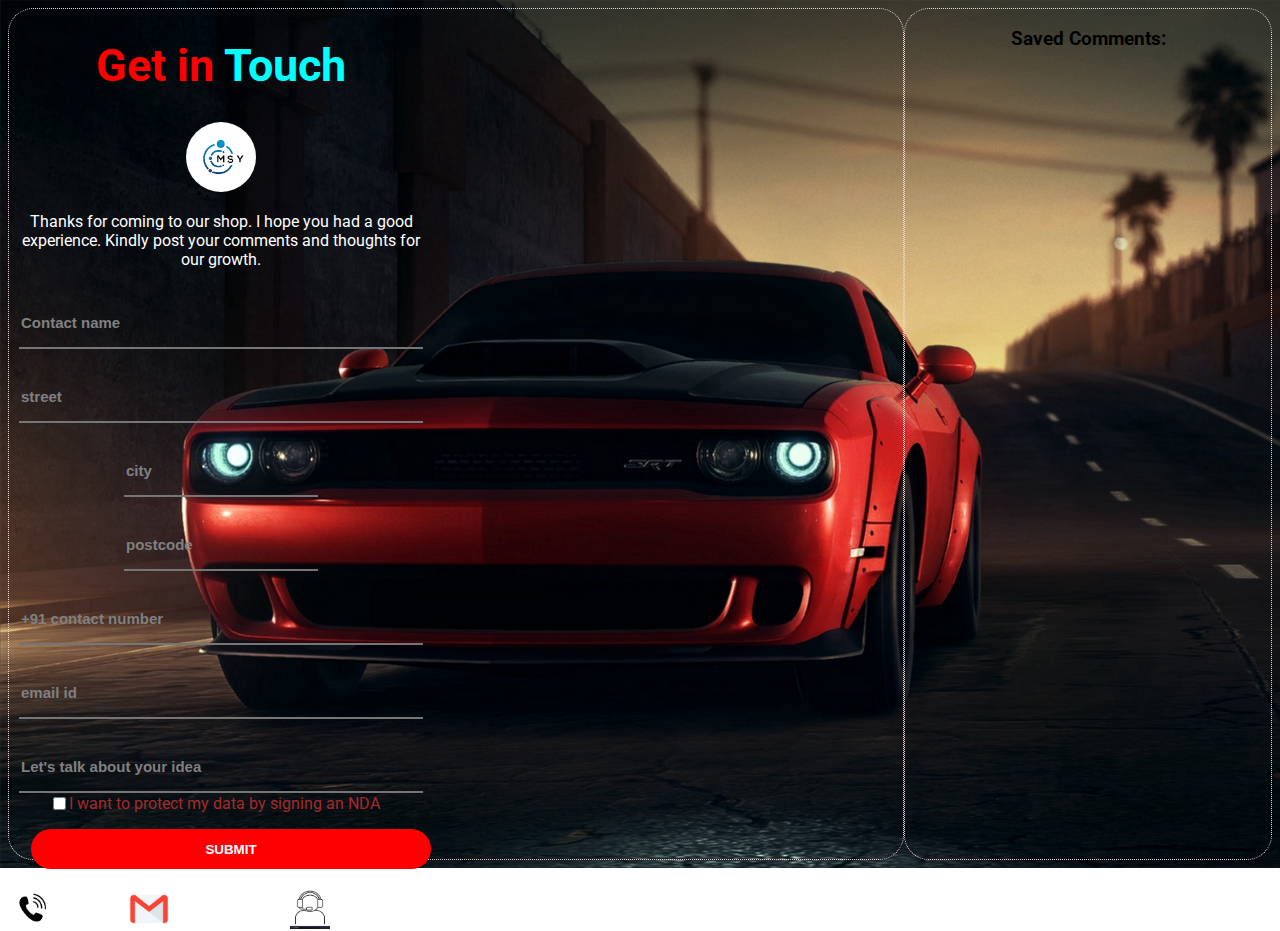
<file: index.html>
<!DOCTYPE html>
<html lang="en">
<head>
    <meta charset="UTF-8">
    <meta name="viewport" content="width=device-width, initial-scale=1.0">
    <link rel="stylesheet" href="google.css" />
    <link rel="preconnect" href="https://fonts.googleapis.com">
    <link rel="preconnect" href="https://fonts.gstatic.com" crossorigin>
    <link href="https://fonts.googleapis.com/css2?family=Roboto:ital,wght@0,100;0,300;0,400;0,500;0,700;0,900;1,100;1,300;1,400;1,500;1,700;1,900&display=swap" rel="stylesheet">
    <title>MSY STORE</title>
    <link rel="icon" href="./LOGO.png" type="image/icon type">
</head>
<body class="body">
    <center style="display: flex; justify-content:space-around;">
        <div class="mainblock">
            <div class="left">
                
                <h1 class="heading">Get in <span style="color: aqua;">Touch</span></h1>
                
                <img src="./LOGO.png" alt="logo" style="height: 70px; border-radius: 50%; ">
                <p class="lo">Thanks for coming to our shop. I hope you had a good experience. Kindly post your comments and thoughts for our growth.</p>
                <input type="text" placeholder="Contact name" class="input1" id="name" />
                <input type="text" placeholder="street" class="input1" />
                <input type="text" placeholder="city" class="input2" />
                <input type="number" placeholder="postcode" class="input2" />
                <input type="number" placeholder="+91 contact number" class="input1" />
                <input type="text" placeholder="email id" class="input1" />
                <input type="text" placeholder="Let's talk about your idea" class="input1" id="comment" />
                <div class="check">
                    <input type="checkbox" />
                    <p style="color: brown;">I want to protect my data by signing an NDA</p>
                </div>
                <button class="submit" onclick="storeComment()" type="button">SUBMIT</button>
                <div class="socialmedia">
                    <div class="social">
                        <img src="/phone.png" alt="phone" width="40" height="40" class="phone">
                        <div class="data">
                            <p>phone</p>
                            <p>04234-235689</p>
                        </div>
                    </div>
                    <div class="social">
                        <img src="/email.png" alt="email" width="40" height="40" class="phone">
                        <div class="data">
                            <p>email</p>
                            <p>msmm2705@gmail.com</p>
                        </div>
                    </div>
                    <div class="social">
                        <img src="/help.png" alt="help" width="40" height="40" class="phone">
                        <div class="data">
                            <p>helpdesk</p>
                            <p>helpdesk@gmail.com</p>
                        </div>
                    </div>
                </div>
            </div>
            <div class="right">
                <iframe src="https://www.google.com/maps/embed?pb=!1m18!1m12!1m3!1d979.2461247782874!2d78.06374906950359!3d10.964542315948187!2m3!1f0!2f0!3f0!3m2!1i1024!2i768!4f13.1!3m3!1m2!1s0x3baa2fb62100926b%3A0xce1822eaf1fbe1db!2sVMP%20tex!5e0!3m2!1sen!2sin!4v1712477807513!5m2!1sen!2sin" width="450" height="800" style="border:0;" allowfullscreen="" loading="lazy" class="margin"></iframe>
            </div>
        </div>
        <div class="comment">
            <h3>Saved Comments:</h3>
            <ul id="commentList"></ul>
        </div>
    </center>
    
    <script>
        // Function to store comment in local storage
        function storeComment() {
            const name = document.getElementById('name').value;
            const comment = document.getElementById('comment').value;

            if (name && comment) {
                // Store the name and comment as an object
                let comments = JSON.parse(localStorage.getItem('comments')) || [];
                comments.push({ name: name, comment: comment });
                localStorage.setItem('comments', JSON.stringify(comments));

                displayComments();
                document.getElementById('name').value = '';
                document.getElementById('comment').value = ''; // Clear the fields
            } else {
                alert('Please enter both name and comment.');
            }
        }

        // Function to display saved comments
        function displayComments() {
            const commentList = document.getElementById('commentList');
            commentList.innerHTML = '';  // Clear the current list
            let comments = JSON.parse(localStorage.getItem('comments')) || [];
            
            comments.forEach((entry, index) => {
                commentList.innerHTML += `<li>
                    <strong>Name : ${entry.name}</strong>
                    <p>Comments : ${entry.comment}</p>
                    </li>`;
            });
        }

        // Display comments on page load
        window.onload = function() {
            displayComments();
        }
    </script>
</body>
</html>
</file>
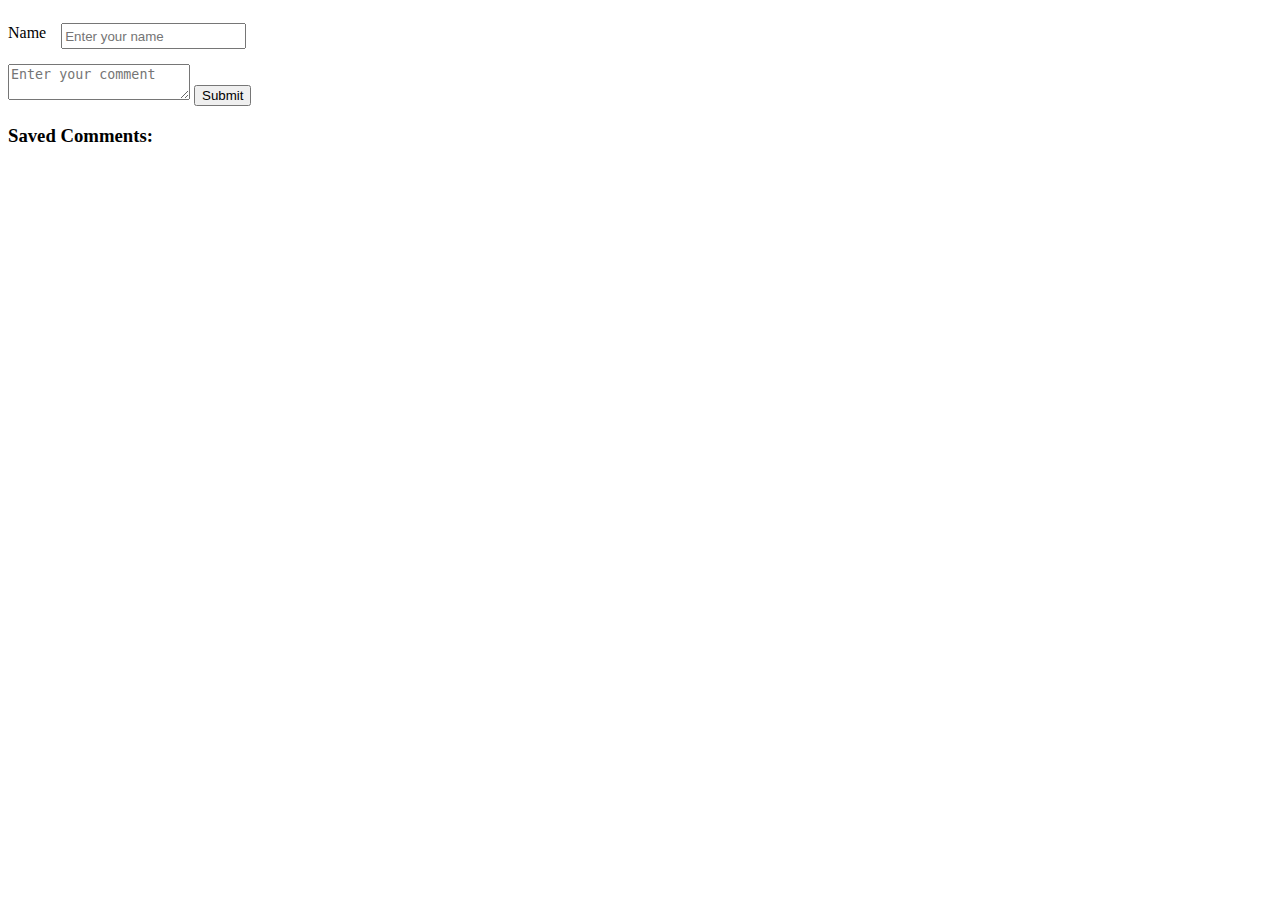
<file: store.html>
<!DOCTYPE html>
<html lang="en">
<head>
    <meta charset="UTF-8">
    <meta name="viewport" content="width=device-width, initial-scale=1.0">
    <title>Store Comments</title>
</head>
<body>
    <form id="commentForm">
        <div style="display: flex;">
            <p>Name</p>
            <input id="name" placeholder="Enter your name" style="margin: 15px; height: 20px;" />
        </div>
        <textarea id="comment" placeholder="Enter your comment"></textarea>
        <button type="button" onclick="storeComment()">Submit</button>
    </form>
    
    <h3>Saved Comments:</h3>
    <ul id="commentList"></ul>

    <script>
        // Function to store comment in local storage
        function storeComment() {
            const name = document.getElementById('name').value;
            const comment = document.getElementById('comment').value;

            if (name && comment) {
                // Store the name and comment as an object
                let comments = JSON.parse(localStorage.getItem('comments')) || [];
                comments.push({ name: name, comment: comment });
                localStorage.setItem('comments', JSON.stringify(comments));

                displayComments();
                document.getElementById('name').value = '';
                document.getElementById('comment').value = ''; // Clear the fields
            } else {
                alert('Please enter both name and comment.');
            }
        }

        // Function to display saved comments
        function displayComments() {
            const commentList = document.getElementById('commentList');
            commentList.innerHTML = '';  // Clear the current list
            let comments = JSON.parse(localStorage.getItem('comments')) || [];
            
            comments.forEach((entry) => {
                commentList.innerHTML += `<li><strong>${entry.name}</strong>: ${entry.comment}</li>`;
            });
        }

        // Display comments on page load
        window.onload = function() {
            displayComments();
        }
    </script>
</body>
</html>
</file>
<file: google.css>
.body{
    background-image: url(dodge_srt_dodge_sportscar_139867_1920x1080.jpg);
    background-size: cover;
    background-repeat: no-repeat;
    font-family: "Roboto", sans-serif;
}

.comment{
    width: 500px;
    height: 850px;
    background-color:transparent;
    border-radius: 25px;
    border: 1px dotted rgb(241, 216, 216) ;
}
.mainblock{
    width: 1000px;
    height: 850px;
    background-color:transparent;
    border-radius: 25px;
    display: flex;
    border: 1px dotted rgb(241, 216, 216) ;
}
.right{
    width: 50;
}
.left{
    width: 50%;
}
.margin{
    margin-top: 20px;
    margin-left: 20px;
    border: none;
    border-radius: 25px;
}
.heading{
    font-size: 45px;
    text-align: center;
    color: red;
}
.lo{
    color: white;
}
.img{
    margin-top: 20px;
}
.input1{
    width: 400px;
    height: 50px;
    margin: 10px;
    border-left: none;
    border-right: none;
    border-top: none;
    outline: none;
    background-color:transparent;
    color:white;
    font-size: 20px;
}
.input2{
    width: 190px;
    height: 50px;
    margin: 10px;
    border-left: none;
    border-right: none;
    border-top: none;
    outline: none;
    background-color:transparent;
    color:white;
    font-size: 20px;
}
input::placeholder{
    font-weight: 700;
    font-size: 15px;
    color: grey;
}
.upload{
    margin-left: 10px;
    width: 400px;
    height: 100px;
    border: 2px dotted rgb(0, 0, 168) ;
    display: flex;
    justify-content: center;
}
.file{
    margin-left: 50px;
    font-weight: 500;
    color: rgb(191, 224, 224);
}
.check{
    display: flex;
    margin-left: 40px;
    margin-top: -25px;
}
.submit{
    width: 400px;
    height: 40px;
    margin-left: 20px;
    border: none;
    background-color: red;
    color: white;
    border-radius: 25px;
    font-weight: 600;
}
.socialmedia{
    display: flex;
    justify-content: space-around;
}
.social{
    display: flex;
}
.phone{
    margin-top: 20px;
}
.data{
    font-size: 10px;
    margin-top: 10px;
    margin-left: 5px;
    color:white;
}
.submit:hover{
    background-color: green;
    cursor: pointer;
    transition: 1ms;
    color: yellow;
    box-shadow: 0px 0px 50px green ;
    
}
#commentList{
    color:white;
    list-style: Numbers;
}

ul{
   width: 90%;
   height: auto;
   padding-top:5px;
   margin-top: 10px;
   background-color: transparent;
   
}
li{
   width: 80%;
   height: auto;
   padding:10px;
   margin-top: 10px;
   background-color: transparent;
   border:0.15px dotted red;
   border-radius:20px
}
</file>
